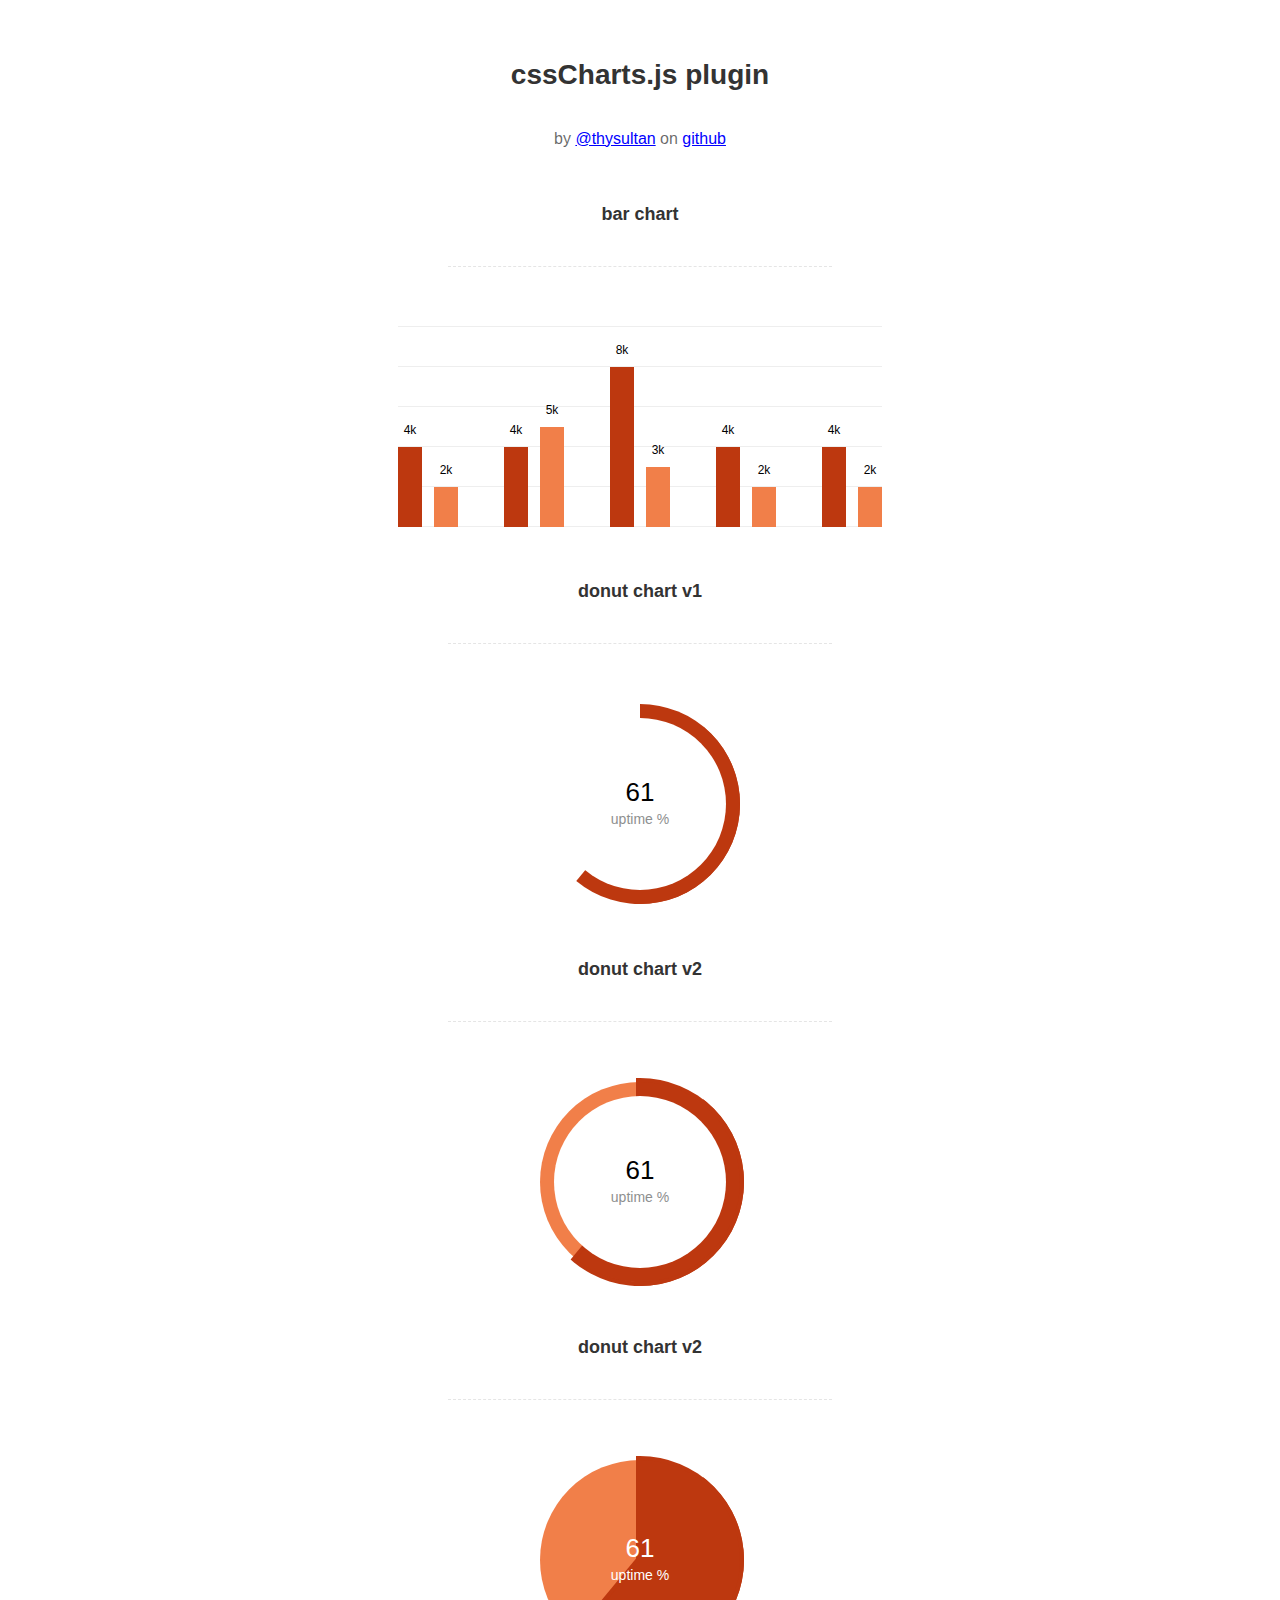
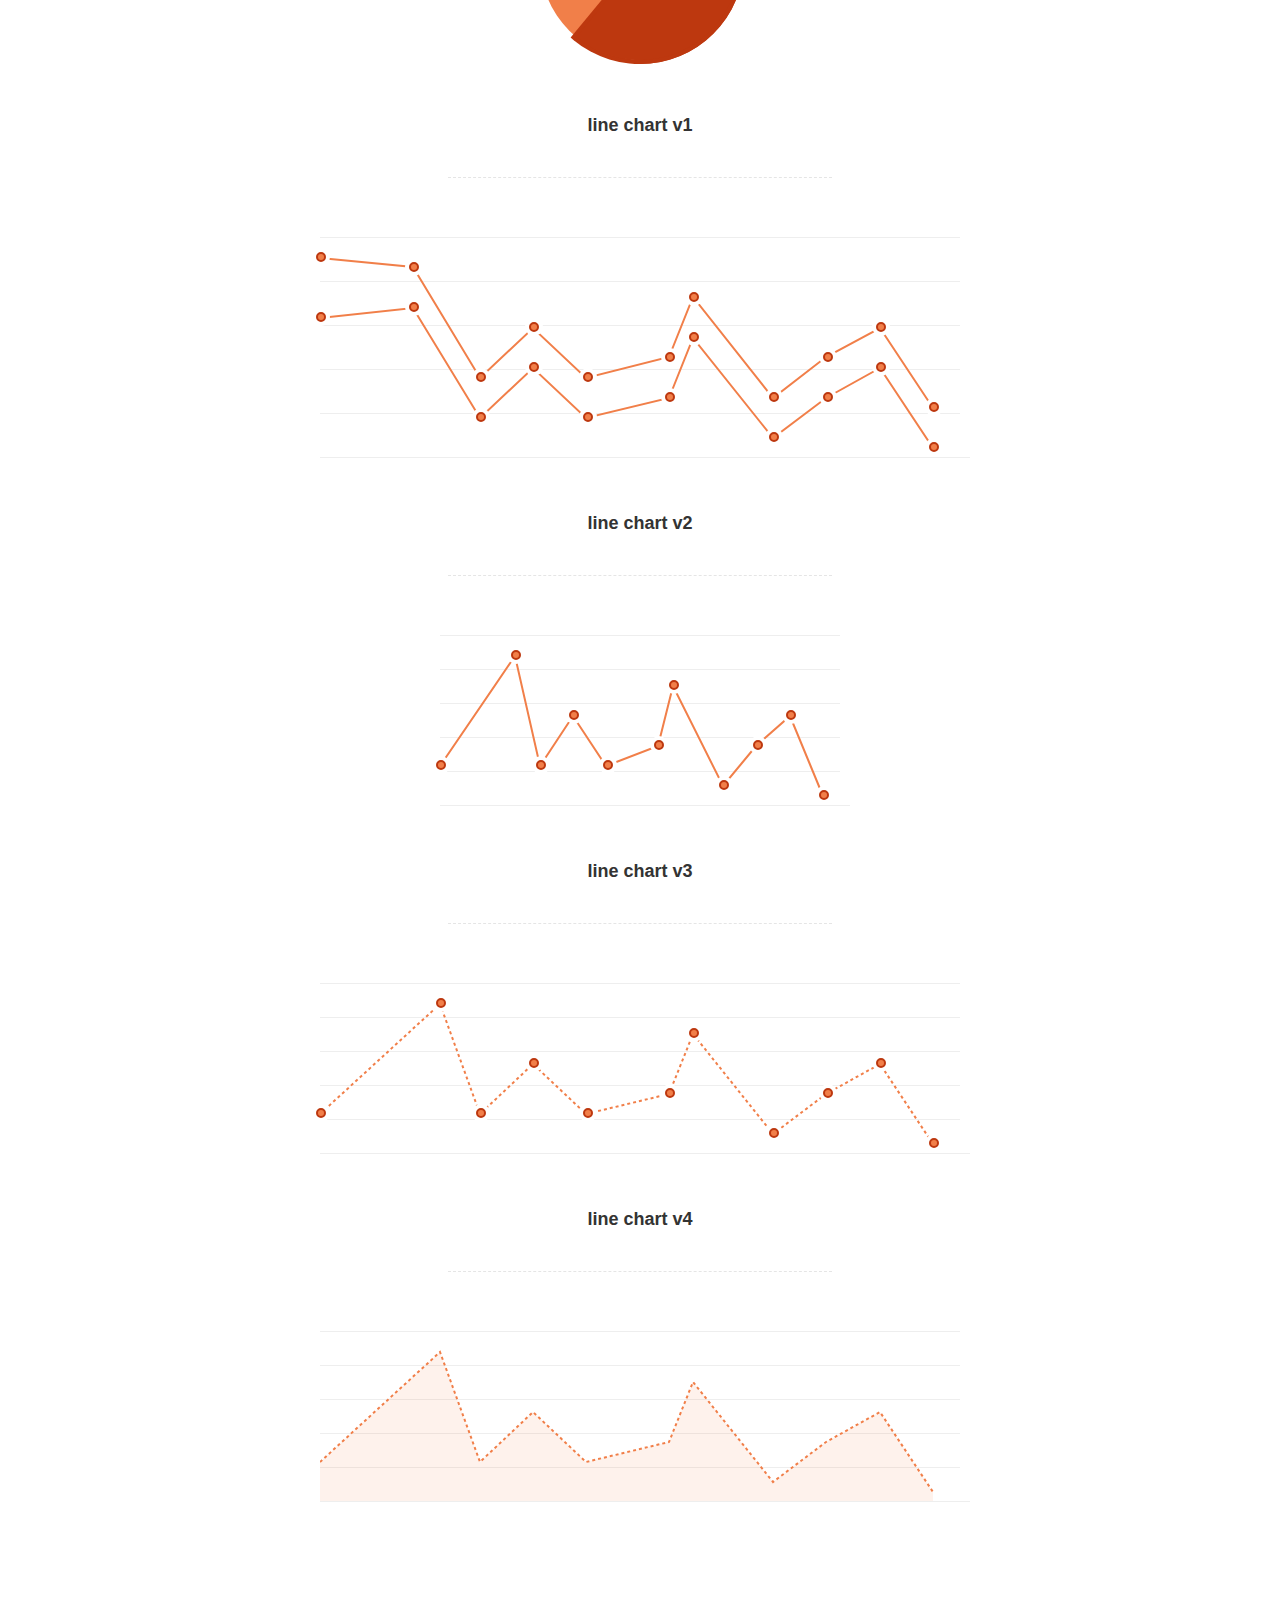
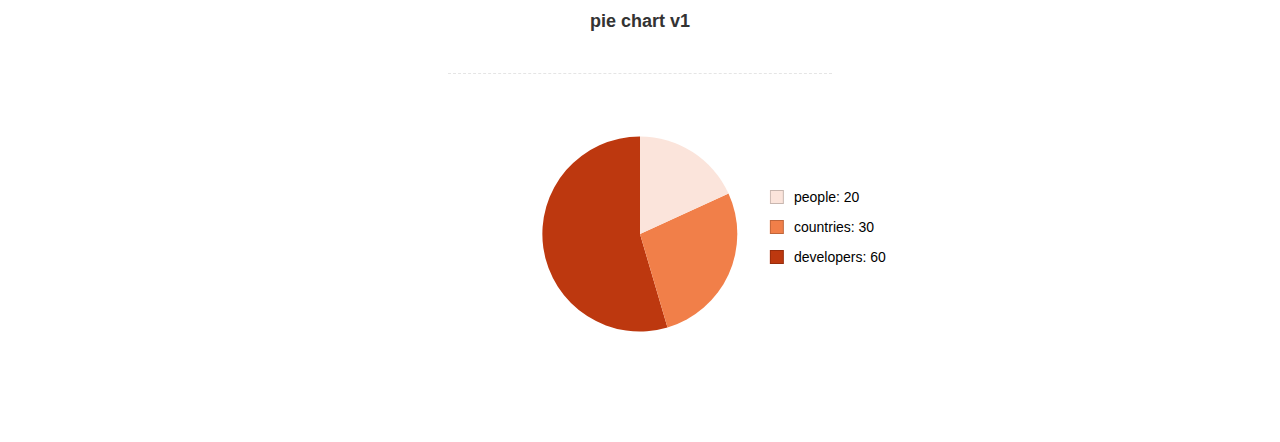
<file: src/main/resources/static/assets/js/Lightweight-Chart/index.html>
<!doctype html>
<html>
    <head>
        <meta charset="utf-8">
        <meta name="description" content="A jquery plugin to create simple donut, bar or line charts with dom nodes, style with css.">
        <meta name="viewport" content="width=device-width, initial-scale=1">
        <title>cssCharts.js - jquery css charts</title>
        <script src="https://ajax.googleapis.com/ajax/libs/jquery/2.1.3/jquery.min.js"></script>

        <link rel="stylesheet" href="cssCharts.css">
        <script src="jquery.chart.js"></script>

        <style>
          /* page specific styles*/
          h1{text-align:center;font-family:sans-serif;font-size:28px;color:#333;padding:40px 0 0 0;}
          h2{text-align:center;font-family:sans-serif;font-size:18px;color:#333;padding:40px 0 0 0;}
          hr{width:60%;height:1px;background:none;border:none;border-bottom:1px dashed rgba(0,0,0,0.1);outline:none;margin:40px auto 60px auto;}

          .desc p{text-align:center;font-size:16px;color:rgba(0,0,0,0.6);padding:20px 0 0 0;font-family:sans-serif;}
          .desc a{color:blue;}
          .wrap{margin:0 auto;width:640px;padding-bottom:100px;}
          #line{width:400px;}
          /* page specific styles*/
        </style>
    </head>
    <body>
      <div class="wrap">

        <div class="desc">
          <h1>cssCharts.js plugin</h1><p>by
          <a href="http://twitter.com/thysultan">@thysultan</a> on
          <a href="https://github.com/sultantarimo/cssCharts.js">github</a>
        </p>
        </div>

        <h2>bar chart</h2>
        <hr>

        <div class="chart">
            <ul class="bar-chart" data-bars="[4,2],[4,5],[8,3],[4,2],[4,2]" data-max="10" data-unit="k" data-width="24"></ul>
        </div>
        <!-- data max is the 100% point of the graph -->
        <!-- set data-grid to 0 for no grid -->
        <!-- data-width is the individual bars width -->

        <h2>donut chart v1</h2>
        <hr>

        <div class="chart">
          <div class="donut-chart" data-percent="0.61" data-title="uptime %"></div>
        </div>

        <h2>donut chart v2</h2>
        <hr>

        <div class="chart">
          <div class="donut-chart fill" data-percent="0.61" data-title="uptime %"></div>
        </div>

        <h2>donut chart v2</h2>
        <hr>

        <div class="chart">
          <div class="donut-chart pie-chart fill" data-percent="0.61" data-title="uptime %"></div>
        </div>
        <!-- pie-chart class for pie chart -->
        <!-- fill class for default donut fill enabled-->

        <h2>line chart v1</h2>
        <hr>

        <div class="chart">
          <ul data-cord="[[0,70,120,160,200,262,280,340,380,420,460],[140,150,40,90,40,60,120,20,60,90,10]],[[0,70,120,160,200,262,280,340,380,420,460],[200,190,80,130,80,100,160,60,100,130,50]]"  class="line-chart"></ul>
        </div>
        <!-- multiple graphs [[x cords],[y cords]] [[x cords],[y cords]] -->

        <h2>line chart v2</h2>
        <hr>

        <div class="chart" id="line">
          <ul data-cord="[0,90,120,160,200,262,280,340,380,420,460],[40,150,40,90,40,60,120,20,60,90,10]" class="line-chart"></ul>
        </div>

        <h2>line chart v3</h2>
        <hr>

        <div class="chart dotted">
          <ul data-cord="[0,90,120,160,200,262,280,340,380,420,460],[40,150,40,90,40,60,120,20,60,90,10]" class="line-chart"></ul>
        </div>

        <h2>line chart v4</h2>
        <hr>

        <div class="chart dotted">
          <ul data-cord="[0,90,120,160,200,262,280,340,380,420,460],[40,150,40,90,40,60,120,20,60,90,10]" data-fill="1" class="line-chart no-points"></ul>
        </div>
        <!-- single graph [x cords],[y cords] -->


        <br><br><br>
        <h2>pie chart v1</h2>
        <hr>

        <div class="chart">
          <div class="pie-thychart" data-set='[["people", 20], ["countries",30], ["developers",60]]' data-colors="#FBE4DB,#F17F49,#BD380F"></div>
        </div>

      </div>

      <script>
        $(function() {
            $('.bar-chart').cssCharts({type:"bar"});
            $('.donut-chart').cssCharts({type:"donut"}).trigger('show-donut-chart');
            $('.line-chart').cssCharts({type:"line"});

            $('.pie-thychart').cssCharts({type:"pie"});
        });
      </script>
    </body>
</html>
</file>
<file: src/main/resources/static/assets/js/Lightweight-Chart/cssCharts.css>
/*
 * cssCharts v0.3.0
 * jquery plugin to create donut and bar charts with css
 * https://github.com/sultantarimo
 *
 * (c)2015 Sultan Tarimo - sultantarimo@me.com
 * Released under the MIT license
 */
.chart *, .chart{-moz-box-sizing:border-box;-webkit-box-sizing:border-box;box-sizing:border-box;margin:0;padding:0;}
.chart{
  width:auto;
  display:block;
  position:relative;
  font-family:sans-serif;
  font-size:14px;
  margin: 0 auto;
}

/* bar chart */

.chart.bar{height:200px;}
.bar-chart{
  display: table;
  table-layout: fixed;
  width: auto;
  height: 100%;
  margin: 0 auto;
  z-index:20;
  position:absolute;
  left:0px;
}

.bar-chart ul{
  margin-left: 34px;
  float: left;
  display: block;
  height:100%;
}

.bar-chart li{
  position: relative;
  display: table-cell;
  vertical-align: bottom;
  height: 100px;
}

.bar-chart span{
  margin: 0 6px;
  display: block;
  background: rgb(241,127,73);
  width: 34px;
  position:relative;

  -webkit-animation: drawBar 0.3s ease-in-out;
  -moz-animation: drawBar 0.3s ease-in-out;
  animation: drawBar 0.3s ease-in-out;

  -webkit-transition: all 100ms ease-in-out;
  -moz-transition: all 100ms ease-in-out;
  transition: all 100ms ease-in-out;
}

.bar-chart li:hover span{
  box-shadow:0 0 0 4px rgb(241,127,73);
  cursor:pointer;
}

.bar-chart li:nth-child(2n+1):hover span{
  box-shadow:0 0 0 4px #bd380f;
}

.bar-chart li:nth-child(2n+1) span{background-color:#bd380f;}
.bar-chart ul:last-of-type li:last-child span{margin-right:0px;}
.bar-chart ul:first-of-type li:first-child span{margin-left:0px;}
.bar-chart ul:last-of-type {margin-right: 0px;}
.bar-chart ul:first-of-type {margin-left: 0px;}
.bar-chart.left-bar ul:last-of-type {margin-right: 0px;}
.bar-chart.left-bar ul{margin-right: 34px;float:left;margin-left:0px;}

.bar-chart span:before {
  position: absolute;
  bottom: 100%;
  margin-bottom: 10px;
  display: block;
  text-align: center;
  content: attr(title);
  word-wrap: break-word;
  font-size: 12px;
  width: auto;

  left: 50%;

  -webkit-transform: translateX(-50%);
  -moz-transform: translateX(-50%);
  transform: translateX(-50%);
}

.bar-chart li span:before {
  -webkit-transition: all 100ms ease-in-out;
  -moz-transition: all 100ms ease-in-out;
  transition: all 100ms ease-in-out;
}

@-webkit-keyframes drawBar {0% {height: 0;}}
@-moz-keyframes drawBar {0% {height: 0;}}
@keyframes drawBar {0% {height: 0;}}

/* donut chart */

.chart.donut{
  width:200px;
  height:200px;
}

.donut-chart{
  width:100%;height:100%;
  position:relative;

  -webkit-border-radius:50%;
  -moz-border-radius:50%;
  border-radius:50%;
}

.donut-chart.fill{
  background:rgb(241,127,73);
}

.donut-chart:after{
  content:"";
  position: absolute;
  width: 86%;
  height: 86%;
  background: #FFF;
  left: 50%;
  top: 50%;
  z-index: 400;
  margin: 0 auto;
  pointer-events: none;

  -webkit-border-radius: 100%;
  -moz-border-radius: 100%;
  border-radius: 100%;

  -webkit-transform: translateX(-50%) translateY(-50%);
  -moz-transform: translateX(-50%) translateY(-50%);
  transform: translateX(-50%) translateY(-50%);
}

.donut-chart h2{
  text-align:center;
  position: absolute;
  line-height: 140%;
  width: 100%;
  margin-top:-30px;
  top:50%;
  z-index:500;
  pointer-events: none;

  font-size:26px;
  font-weight:400;
  color:rgb(0,0,0);
}

.donut-chart h2 span{
  display:block;
  width:100%;
  font-size:14px;
  color:rgb(142,143,143);
  margin-top:-10px;
}

.donut-chart .spinner{
  z-index: 200;
  border-right: none;

  -webkit-border-radius: 100% 0 0 100% / 50% 0 0 50%;
  -moz-border-radius: 100% 0 0 100% / 50% 0 0 50%;
  border-radius: 100% 0 0 100% / 50% 0 0 50%;

  -webkit-transform: rotate(0deg);
  -moz-transform: rotate(0deg);
  transform: rotate(0deg);

  -webkit-animation: rotateDonut 0.3s ease-in-out;
  -moz-animation: rotateDonut 0.3s ease-in-out;
  animation: rotateDonut 0.3s ease-in-out;

  -webkit-transition: all 160ms ease-in-out;
  -moz-transition: all 160ms ease-in-out;
  transition: all 160ms ease-in-out;
}

.spinner ~ .pie{
  pointer-events: none;
}

.donut-chart.fill .pie,
.pie-chart .pie{
  -webkit-box-shadow: 0 0 0 4px #bd380f;
  -moz-box-shadow: 0 0 0 4px #bd380f;
  box-shadow: 0 0 0 4px #bd380f;
}

@-webkit-keyframes rotateDonut {0% {transform: rotate(0deg);}}
@-moz-keyframes rotateDonut {0% {transform: rotate(0deg);}}
@keyframes rotateDonut {0% {transform: rotate(0deg);}}

.donut-chart .spinner.temp{display:none;}

.donut-chart .pie{
  width: 50%;
  height: 100%;
  position: absolute;
  background: #bd380f;

  -webkit-transform-origin: 100% 50%;
  -moz-transform-origin: 100% 50%;
  transform-origin: 100% 50%;
}

.donut-chart .mask{
  background:rgb(248,248,248);
  z-index: 400;
  margin-left: -1px;
}

.pie-chart:after{
  display:none;
}
.chart.donut .pie-chart h2,
.chart.donut .pie-chart h2 span{color:#FFF;}

/* pie chart */
.chart.pie svg{width:100%;height:100%;}

.chart.pie {
  width: 200px;
  height: 200px;
}

.chart.pie svg text{
  text-anchor: middle;
  fill:white;
  stroke-width:0;
  transform:translate(120,-80);
}
.chart.pie svg path:hover{
  stroke-width:10px;
}

.charts-tip{
  display:block;
  position: absolute;
  font-size: 16px;
  color: #FFF;
  background: rgba(0,0,0,0.8);
  pointer-events: none;
  font-family:sans-serif;
  padding:6px 12px;
  z-index:100;
  width:auto;

  -webkit-border-radius:4px;
  -moz-border-radius:4px;
  border-radius:4px;
}

.chart.pie .pie-legend{
  position:absolute;
  top:50%;
  right:0;
  margin-right:-30px;
  transform:translateX(100%) translateY(-50%);
}

.chart.pie .pie-legend li{
  display:block;
  margin-bottom:14px;
  clear:both;
}

.chart.pie .pie-legend li i{
  top:1px;
  position:relative;
  display:block;
  float:left;
  width:14px;
  height:14px;
  background:#DDD;
  margin-right:10px;

  box-shadow:inset 0 0 0 1px rgba(0,0,0,0.2);
}

.chart.pie .pie-legend li p{clear:both;display:inline;}

/* pie chart */

/* line chart */

.chart.line{width:auto;height:auto;margin:0 auto;position:relative;}
.chart .line-chart{
  min-width:100px;
  min-height:100px;
  width:100%;
  height:100%;
  margin:0px auto;
  display:block;
  position:relative;
  z-index:20;
}

/* line chart borders and grids */
.line-chart:after{
  content:"";
  display:block;
  position:absolute;
  left:0px;bottom:0px;
  height:1px;width:100%;
  background:rgb(238,238,238);
  padding-right:10px;
}

.chart .grid{
  width:100%;
  height:100%;
  position:absolute;
  left:0px;
  bottom:0px;
}
.chart hr{
  position:absolute;
  left:0px;
  bottom:0px;
  width:100%;
  height:1px;
  outline:none;
  border:none;
  background:rgb(238,238,238);
}

.chart hr:before{
  position:absolute;
  right:100%;
  top:0px;
  margin-right:20px;
  color:rgba(0,0,0,0.4);
  font-size:12px;
  content:attr(data-y);
  text-align:right;

  -webkit-transform:translateX(-50%) translateY(-50%);
  -moz-transform:translateX(-50%) translateY(-50%);
  transform:translateX(-50%) translateY(-50%);
}
/* line chart borders and grids */

/* line chart line */
.line-chart li{
  display:block;height:1px;
  float:left;position:relative;
  position:absolute;
}

/* line chart points tooltip */
.line-chart li a:hover:before,
.line-chart li a:hover:after{display:block;z-index:10;}
.line-chart li a:before{
  content:attr(data-y);
  cursor:pointer;
  display:none;
  position:absolute;
  font-size:14px;
  color:#FFF;
  bottom:100%;
  left:50%;
  margin-bottom:-4px;
  text-align:center;
  width:40px;
  background:rgba(0,0,0,0.8);
  padding:8px;
  z-index:40;

  -webkit-transform:translateX(-50%);
  -moz-transform:translateX(-50%);
  transform:translateX(-50%);

  -webkit-border-radius:3px;
  -moz-border-radius:3px;
  border-radius:3px;
}

.line-chart li a:after{
  z-index:50;
  content:"";
  width: 0;
  height: 0;
  display:none;
  position:absolute;
  bottom:100%;
  left:50%;
  margin-bottom:-16px;

  border:6px solid rgba(0,0,0,0);
  border-top: 6px solid rgba(0,0,0,0.8);

  -webkit-transform:translateX(-50%);
  -moz-transform:translateX(-50%);
  transform:translateX(-50%);
}

.line-chart li a{
  display:block;
  position:absolute;
  cursor:pointer;
  width:40px;
  height:40px;

  left:0px;
  top:0px;
  z-index:30;

  -webkit-transform:translateX(-50%) translateY(-50%);
  -moz-transform:translateX(-50%) translateY(-50%);
  transform:translateX(-50%) translateY(-50%);
}
/* line chart points tooltip */

/* line chart points */

.line-chart li span{
  display:block;height:1px;
  background:rgb(241,127,73);
  float:left;
  position:absolute;
}

.line-chart.no-points li span{
  display:none;
}

.line-chart li span:before{
  content:"";
  position:absolute;
  left:-4px;bottom:-4px;
  width:6px;height:6px;
  display:block;

  -webkt-border-radius:50%;
  -moz-border-radius:50%;
  border-radius:50%;
}

.line-chart li:hover span:before{
  -webkit-transform:scale(1.3);
  -moz-transform:scale(1.3);
  transform:scale(1.3);

  -webkit-transition: all 200ms ease-in-out;
  -moz-transition: all 200ms ease-in-out;
  transition: all 200ms ease-in-out;
}

.line-chart li span:before,
.line-chart li span:after{
  background:rgb(241,127,73);
  border:2px solid #bd380f;

  -webkit-box-shadow:0 0 0 4px #FFF;
  -moz-box-shadow:0 0 0 4px #FFF;
  box-shadow:0 0 0 4px #FFF;
}
/* line chart points */

/* line chart line */
.chart.line svg,
.chart.line > div{
  height: 100%;
  width: 100%;
  position:absolute;
  bottom:0px;
  left:0px;
  opacity:1;

  -webkit-animation: drawLine .3s ease-in-out;
    -moz-animation: drawLine .3s ease-in-out;
    animation: drawLine .3s ease-in-out;
}
.chart.line svg path{
  fill: rgba(241,127,73,0.0);
  stroke: rgb(241,127,73);
  stroke-width: 2px;
}

.chart.line.dotted svg path{
  /*if you want it dashed instead of filled*/
  stroke-dasharray: 3;
}

.chart.line .fill svg path{
  fill: rgba(241,127,73,0.1);
  stroke:none;
  stroke-width:0px;
}

/* line chart animation */
@-webkit-keyframes drawLine {0% {opacity: 0;}}
@-moz-keyframes drawLine {0% {opacity: 0;}}
@keyframes drawLine {0% {opacity: 0;}}

@-webkit-keyframes drawChart {0% {width: 0;}}
@-moz-keyframes drawChart {0% {width: 0;}}
@keyframes drawChart {0% {width: 0;}}
</file>
